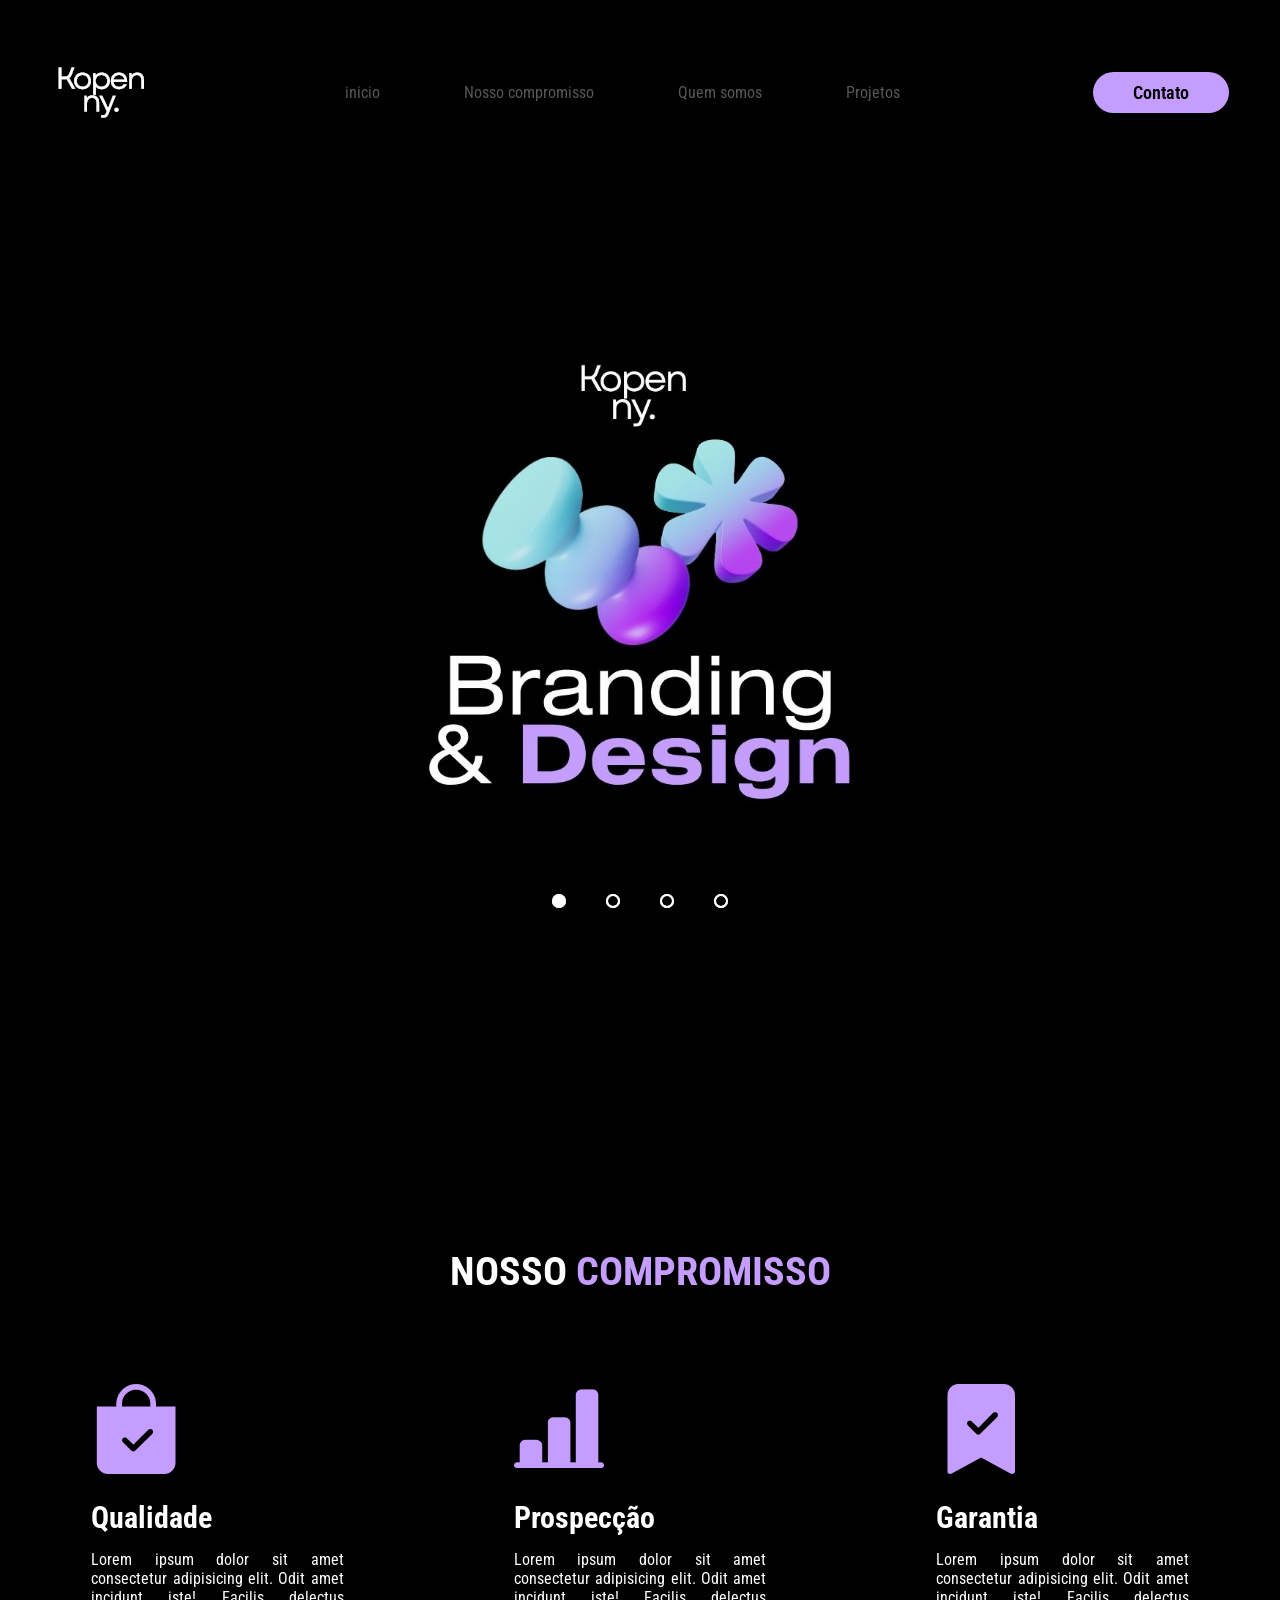
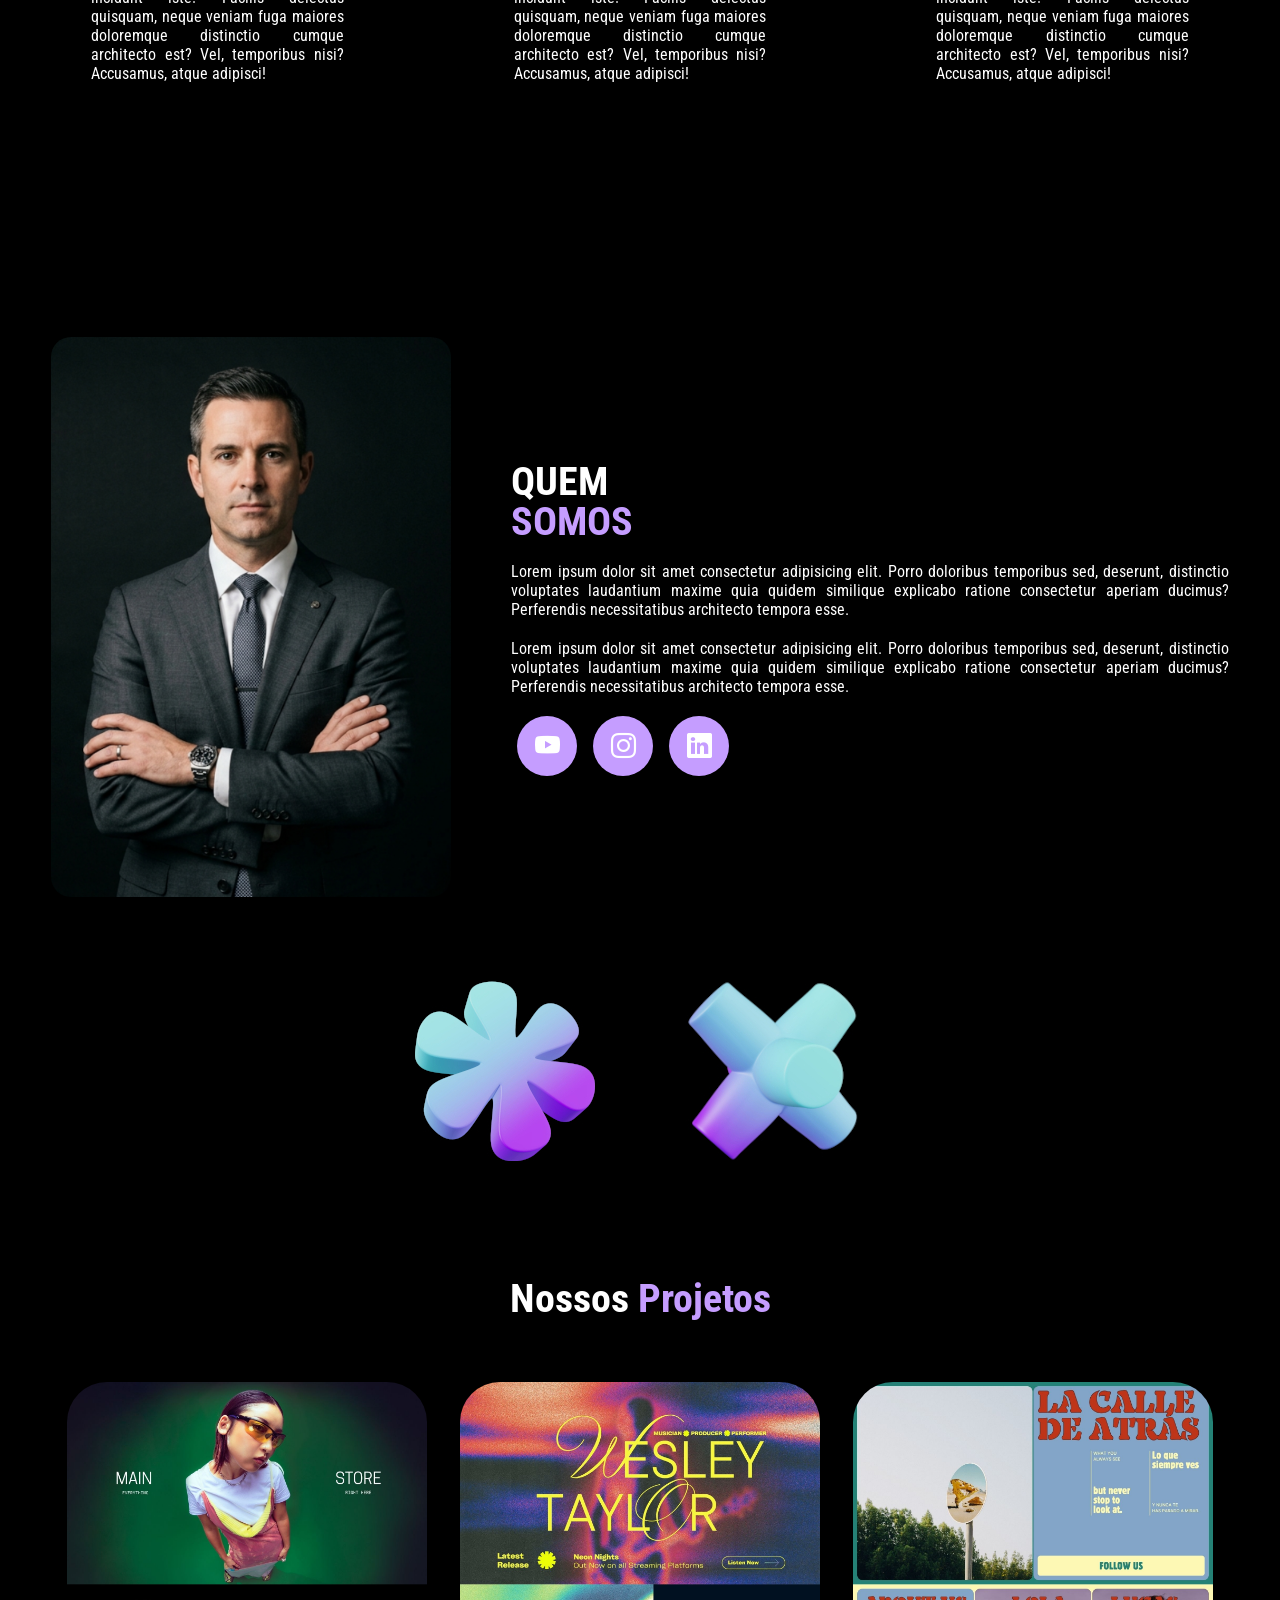
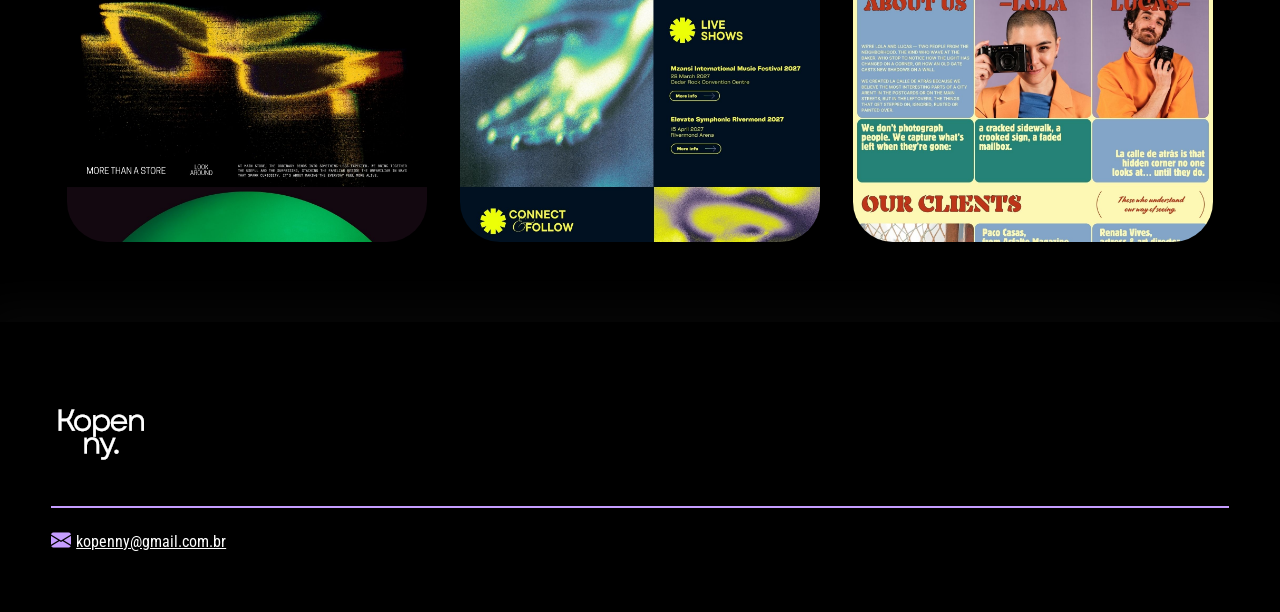
<file: index.html>
<!DOCTYPE html>
<html lang="pt-br">
<head>
    <meta charset="UTF-8">
    <meta name="viewport" content="width=device-width, initial-scale=1.0">
    <!-- cogido do google fonts-->
     <link rel="preconnect" href="https://fonts.googleapis.com">
    <link rel="preconnect" href="https://fonts.gstatic.com" crossorigin>
    <link href="https://fonts.googleapis.com/css2?family=Roboto+Condensed:ital,wght@0,100..900;1,100..900&display=swap" rel="stylesheet">
    <!-- cogido do google fonts-->
     <link rel="stylesheet" href="https://cdn.jsdelivr.net/npm/bootstrap-icons@1.13.1/font/bootstrap-icons.min.css">
    <link rel="shortcut icon" href="favicon-16x16.png" type="image/x-icon">
    <link rel="stylesheet" href="style.css">
    <title>Kopenny</title>
</head>
<body>
    <header>
        <div class="interface"><!--Interface-->
            <div class="logo">
                <a href="">
                    <img src="ogz1.png" alt="Logo">
                </a>
            </div><!--Logo-->
            <nav class="menu-desktop">
                <ul>
                    <li><a href="">inicio</a></li>
                    <li><a href="">Nosso compromisso</a></li>
                    <li><a href="">Quem somos</a></li>
                    <li><a href="">Projetos</a></li>
                </ul>
            </nav>
            <div class="btn-contato">
                <a href="">
                    <button>Contato</button>
                </a>
                
            </div>
        </div><!--Interface-->
    </header>
    <main>
        <section class="destaques">
            <div class="interface">
                <div class="slide-destaques">
                    <div class="slider">
                        <div class="slides">
                            <!--botões para navegar-->
                            <input type="radio" name="radio-btn" id="radio1">
                            <input type="radio" name="radio-btn" id="radio2">
                            <input type="radio" name="radio-btn" id="radio3">
                            <input type="radio" name="radio-btn" id="radio4">
                            <!--botões para navegar-->
                            <!--imagem dos slides-->
                            <div class="slide first">
                                <img src="slide1.jpg" alt="imagem1">
                            </div>
                            <div class="slide">
                                <img src="slide2.jpg" alt="imagem2">
                            </div>
                            <div class="slide">
                                <img src="slide3.jpg" alt="imagem3">
                            </div>
                            <div class="slide">
                                <img src="slide4.jpg" alt="imagem4">
                            </div>
                            <!--imagem dos slides-->
                            <!--navegação-->
                            <div class="navigation-auto">
                                <div class="auto-btn1"></div>
                                <div class="auto-btn2"></div>
                                <div class="auto-btn3"></div>
                                <div class="auto-btn4"></div>
                            </div>
                        </div>
                        <div class="manual-navigation">
                            <label for="radio1" class="manual-btn"></label>
                            <label for="radio2" class="manual-btn"></label>
                            <label for="radio3" class="manual-btn"></label>
                            <label for="radio4" class="manual-btn"></label>
                        </div>
                    </div>
                </div>
            </div>
        </section>
        <section class="compromisso">
            <div class="interface">
                <h2 class="titulo">NOSSO <span>COMPROMISSO</span></h2>
                <div class="flex">
                    <div class="compromisso-box">
                        <i class="bi bi-bag-check-fill"></i>
                        <h3>Qualidade</h3>
                        <p>Lorem ipsum dolor sit amet consectetur adipisicing elit. Odit amet incidunt iste! Facilis delectus 
                            quisquam, neque veniam fuga maiores doloremque distinctio cumque architecto est? Vel, 
                            temporibus nisi? Accusamus, atque adipisci!</p>
                    </div>
                    <div class="compromisso-box">
                        <i class="bi bi-bar-chart-line-fill"></i>
                        <h3>Prospecção</h3>
                        <p>Lorem ipsum dolor sit amet consectetur adipisicing elit. Odit amet incidunt iste! Facilis delectus 
                            quisquam, neque veniam fuga maiores doloremque distinctio cumque architecto est? Vel, 
                            temporibus nisi? Accusamus, atque adipisci!</p>
                    </div>
                    <div class="compromisso-box">
                        <i class="bi bi-bookmark-check-fill"></i>
                        <h3>Garantia</h3>
                        <p>Lorem ipsum dolor sit amet consectetur adipisicing elit. Odit amet incidunt iste! Facilis delectus 
                            quisquam, neque veniam fuga maiores doloremque distinctio cumque architecto est? Vel, 
                            temporibus nisi? Accusamus, atque adipisci!</p>
                    </div>
                </div>
            </div>
        </section>
        <section class="quem-somos">
            <div class="interface">
                <div class="flex">
                    <div class="img-quem-somos">
                        <img src="imagem2.png" alt="imagem2">
                    </div>
                    <div class="txt-quem-somos">
                        <h2>QUEM<span> SOMOS</span></h2>
                        <p>Lorem ipsum dolor sit amet consectetur adipisicing elit. Porro doloribus temporibus sed, deserunt, 
                            distinctio voluptates laudantium maxime quia quidem similique explicabo ratione consectetur aperiam 
                            ducimus? Perferendis necessitatibus architecto tempora esse.</p>
                            <p>
                                Lorem ipsum dolor sit amet consectetur adipisicing elit. Porro doloribus temporibus sed, deserunt, 
                                distinctio voluptates laudantium maxime quia quidem similique explicabo ratione consectetur aperiam 
                                ducimus? Perferendis necessitatibus architecto tempora esse.
                            </p>
                            <div class="btn-social">
                                <a href=""><button><i class="bi bi-youtube"></i></button></a>
                                <a href=""><button><i class="bi bi-instagram"></i></button></a>
                                <a href=""><button><i class="bi bi-linkedin"></i></button></a>
                            </div>
                    </div>
                </div>
            </div>
        </section>
        <section class="artes">
            <div class="interface">
                <div class="flex">
                    <div class="img-1">
                        <img src="imagem3.3.jpg" alt="imagem1">
                    </div>
                    <div class="img-2">
                        <img src="imagem1.1.jpg" alt="imagem2">
                    </div>
                </div>
            </div>
        </section>
        <section class="projetos">
            <div class="interface">
                <h2 class="titulo">Nossos <span>Projetos</span></h2>
                <div class="flex">
                    <div class="img-port" style="background-image: url(Flair.jpg);"></div>
                    <div class="img-port" style="background-image: url(Copy.jpg);"></div>
                    <div class="img-port" style="background-image: url(Our\ work.jpg);"></div>
                </div>
            </div>
        </section>
    </main>
    <footer>
        <div class="interface">
            <div class="line-footer">
                <div class="flex">
                <div class="logo-footer">
                    <img src="ogz1.png" alt="">
                </div>
                </div>
            </div>
            <div class="line-footer borda">
                <P><i class="bi bi-envelope-fill"></i><a href="mailto:kopenny@gmail.com.br">kopenny@gmail.com.br</a></P>
            </div>
        </div>
    </footer>
    <script src="script.js"></script>
</body>
</html>
</file>
<file: style.css>
/* Estilo Geral */

*{
    margin: 0;
    padding: 0;
    box-sizing: border-box;
    font-family: "Roboto Condensed", sans-serif;
}
body{
    background-color: rgb(0, 0, 0);
    height: 100vh;
}
.interface{
    max-width: 1280px;
    margin: 0 auto;
}
.flex{
    display: flex;
}
.btn-contato button{
    padding: 10px 40px;
    font-size: 18px;
    font-weight: 600;
    background-color: #c59dff;
    border: 0;
    border-radius: 30px;
    cursor: pointer;
    transition: .2s;
}
h2.titulo{
    color: #ffffff;
    font-size: 40px;
    text-align: center;
    
}

h2.titulo span{
    color: #c59dff;
}
button:hover{
    box-shadow: 0px 0px 0px #ffffff;
    transform: scale(1.05);
}

/* Estilo cabeçalho */

header{
    padding: 40px 4%;
}
header > .interface{
    display: flex;
    align-items:  center;
    justify-content: space-between;
}
header a{
    color: rgb(87, 87, 87);
    text-decoration: none;
    display: inline-block;
    transition: .2s;
}
header a:hover{
    color: rgb(240, 255, 240);
    transform: scale(1.05);
}
header nav ul{
    list-style-type: none;
}
header nav ul li{
    display: inline-block;
    padding: 0 40px;
}

/* Estilo Carrossel topo */

section.destaques{
    margin-top: 0;
}

.slide-destaques{
    margin: 0;
    padding: 20px 5%;
    width: 100%;
    height: 100vh;
    display: flex;
    justify-content: center;
    align-items: center;
}

.slider{
    margin: 0 auto;
    width: 1000px;
    height: 600px;
    overflow: hidden;
}

.slides{
    width: 400%;
    height: 600px;
    display: flex;
}

.slides input{
    display: none;
}

.slide{
    width:25%;
    position: relative;
}

.slide img{
    width: 1000px;
}

.manual-navigation{
    position: absolute;
    width: 1000px;
    margin-top: -40px;
    display: flex;
    justify-content: center;
}

.manual-btn{
    border: 2px solid #ffffff;
    padding: 5px;
    border-radius: 10px;
    cursor: pointer;
    transition: 1s;
}

.manual-btn:not(:last-child){
    margin-right: 40px;
}

.manual-btn:hover{
    background-color: #ffffff;
}

#radio1:checked ~ .first{
    margin-left: 0;
}

#radio2:checked ~ .first{
    margin-left: -25%;
}

#radio3:checked ~ .first{
    margin-left: -50%;
}

#radio4:checked ~ .first{
    margin-left: -75%;
}

.navigation-auto div{
    border: 2px solid #ffffff;
    padding: 5px;
    border-radius: 10px;
    cursor: pointer;
    transition: 1s;
}

.navigation-auto{
    position: absolute;
    width: 1000px;
    margin-top: 560px;
    display: flex;
    justify-content: center;
}

.navigation-auto div:not(:last-child){
    margin-right: 40px;
}

#radio1:checked ~ .navigation-auto .auto-btn1{
    background-color: #ffffff;
}

#radio2:checked ~ .navigation-auto .auto-btn2{
    background-color: #ffffff;
}

#radio3:checked ~ .navigation-auto .auto-btn3{
    background-color: #ffffff;
}

#radio4:checked ~ .navigation-auto .auto-btn4{
    background-color: #ffffff;
}


/* Estilo do compromisso */

section.compromisso{
    padding: 164px 4%;
}
section.compromisso .flex{
    gap: 90px;
}
.compromisso .compromisso-box{
    color: #ffffff;
    padding: 40px;
    border-radius: 20px;
    margin-top: 45px;
    transition: .2s;
    text-align: justify;
}
.compromisso .compromisso-box:hover{
    transform: scale(1.05);
    box-shadow: 0 0 8px #ffffff59;
}
.compromisso .compromisso-box i{
    font-size: 90px;
    color: #c59dff;
}
.compromisso .compromisso-box h3{
    font-size: 30px;
    margin: 15px 0px;
}


/* Estilo sobre */

section.quem-somos{
    padding: 50px 4%;

}
section.quem-somos .flex{
    align-items: center;
    gap: 60px;
}
.quem-somos .img-quem-somos img{
    width: 400px;
    border-radius: 20px;
}

.quem-somos .txt-quem-somos{
    color: #ffffff;
}
.quem-somos .txt-quem-somos h2{
    font-size: 40px;
    line-height: 40px;
    margin-bottom: 20px;
}
.quem-somos .txt-quem-somos h2 span{
    color: #c59dff;
    display: block;
}
.quem-somos .txt-quem-somos p{
    margin: 20px 0;
    text-align: justify;
}
.quem-somos .txt-quem-somos .btn-social button{
    width: 60px;
    height: 60px;
    border-radius: 50%;
    border: none;
    background-color: #c59dff;
    font-size: 25px;
    color: #ffffff;
    cursor: pointer;
    margin: 0 6px;
    transition: .2s;
}

/* Estilo artes meio do site*/

section.artes{
    padding:30px 4%;
}
section.artes .flex{
    align-items: center;
    justify-content: center;
    gap: 90px;
}

.artes .img-1 img{
    position: relative;
    animation: flutuar 2s ease-in-out infinite alternate;
}

.artes .img-2 img{
    position: relative;
    animation: flutuar 4s ease-in-out infinite alternate;
}

@keyframes flutuar {
    0% {
        top: 0;
    }
    100% {
        top:30px
    }
    
}

/* Estilo dos projetos */

section.projetos{
    padding: 80px 4%;
}

section.projetos .flex{
    justify-content: space-around;
    margin-top: 60px;
}

.img-port{
    width: 360px;
    height: 460px;
    background-color: #c59dff;
    background-size: cover;
    background-position: 100% 0%;
    transition: 11s;
    cursor: pointer;
    border-radius: 40px;
}

.img-port:hover{
    background-position: 100% 100%;
}


/* Estilo do rodapé */

footer{
    padding: 40px 4%;
    box-shadow: 0 0 40px 18px rgba(255, 255, 255, 0.027);
}

footer .flex{
    justify-content: space-between;
}

footer .line-footer{
    padding: 20px 0;
}

.borda{
    border-top: 2px solid #c59dff;
}

footer .line-footer p i{
    color: #c59dff;
    font-size: 20px;
    margin-right: 5px;
}

footer .line-footer p a{
    color: #ffffff;
}

/* Classes gerais */


/* Cabeçalho responsivo */
@media screen and (max-width: 1020px){
    /* Menu desktop e slides */
    .menu-desktop, .btn-contato{
        display: none;
    }

    .slider{
        width: 100%;
        height: auto;
        overflow: hidden;
    }
    .slides {
        display: flex;
        width: 400%;
        height: auto;
    }
    .slide{
        width: 25%;
        transition: 0.6s;
    }

    .slide img{
        width: 100%;
    }
    .navigation-auto{
        width: 100%;
        display: flex;
        margin-top: 250px;
        justify-content: center;
    }
    .manual-navigation {
        width: 100%;
        display: flex;
        margin-top: 28px;
        justify-content: center;
    }
    .slide-destaques {
        padding: 10px 0;
        height: auto;
    }
    /* Compromisso */
    section.compromisso{
        padding: 150px 4%;
    }
    .flex{
        flex-direction: column;
    }
    h2.titulo{
    font-size: 30px;
    }
    /* Quem somos */
    section.quem-somos{
        padding: 80px 8%;
    }
    .quem-somos .txt-quem-somos h2{
        text-align: center;
    }
    .quem-somos .txt-quem-somos h2 span{
        display: inline;
    }
    .quem-somos .txt-quem-somos .btn-social{
        display: flex;
        justify-content: center;
    }
    .quem-somos .img-quem-somos img{
        width: 100%;
    }
    section.artes .flex{
        gap: 40px;
    }

    /* Projetos */
    section.projetos{
        padding: 80px 8%;
    }
    section.projetos .flex{
        flex-direction: column;
        align-items: center;
        width: 100%;
        gap: 60px;
    }
    footer .flex{
        flex-direction: column;
    }
    footer .line-footer{
        text-align: center;
    }
}
</file>
